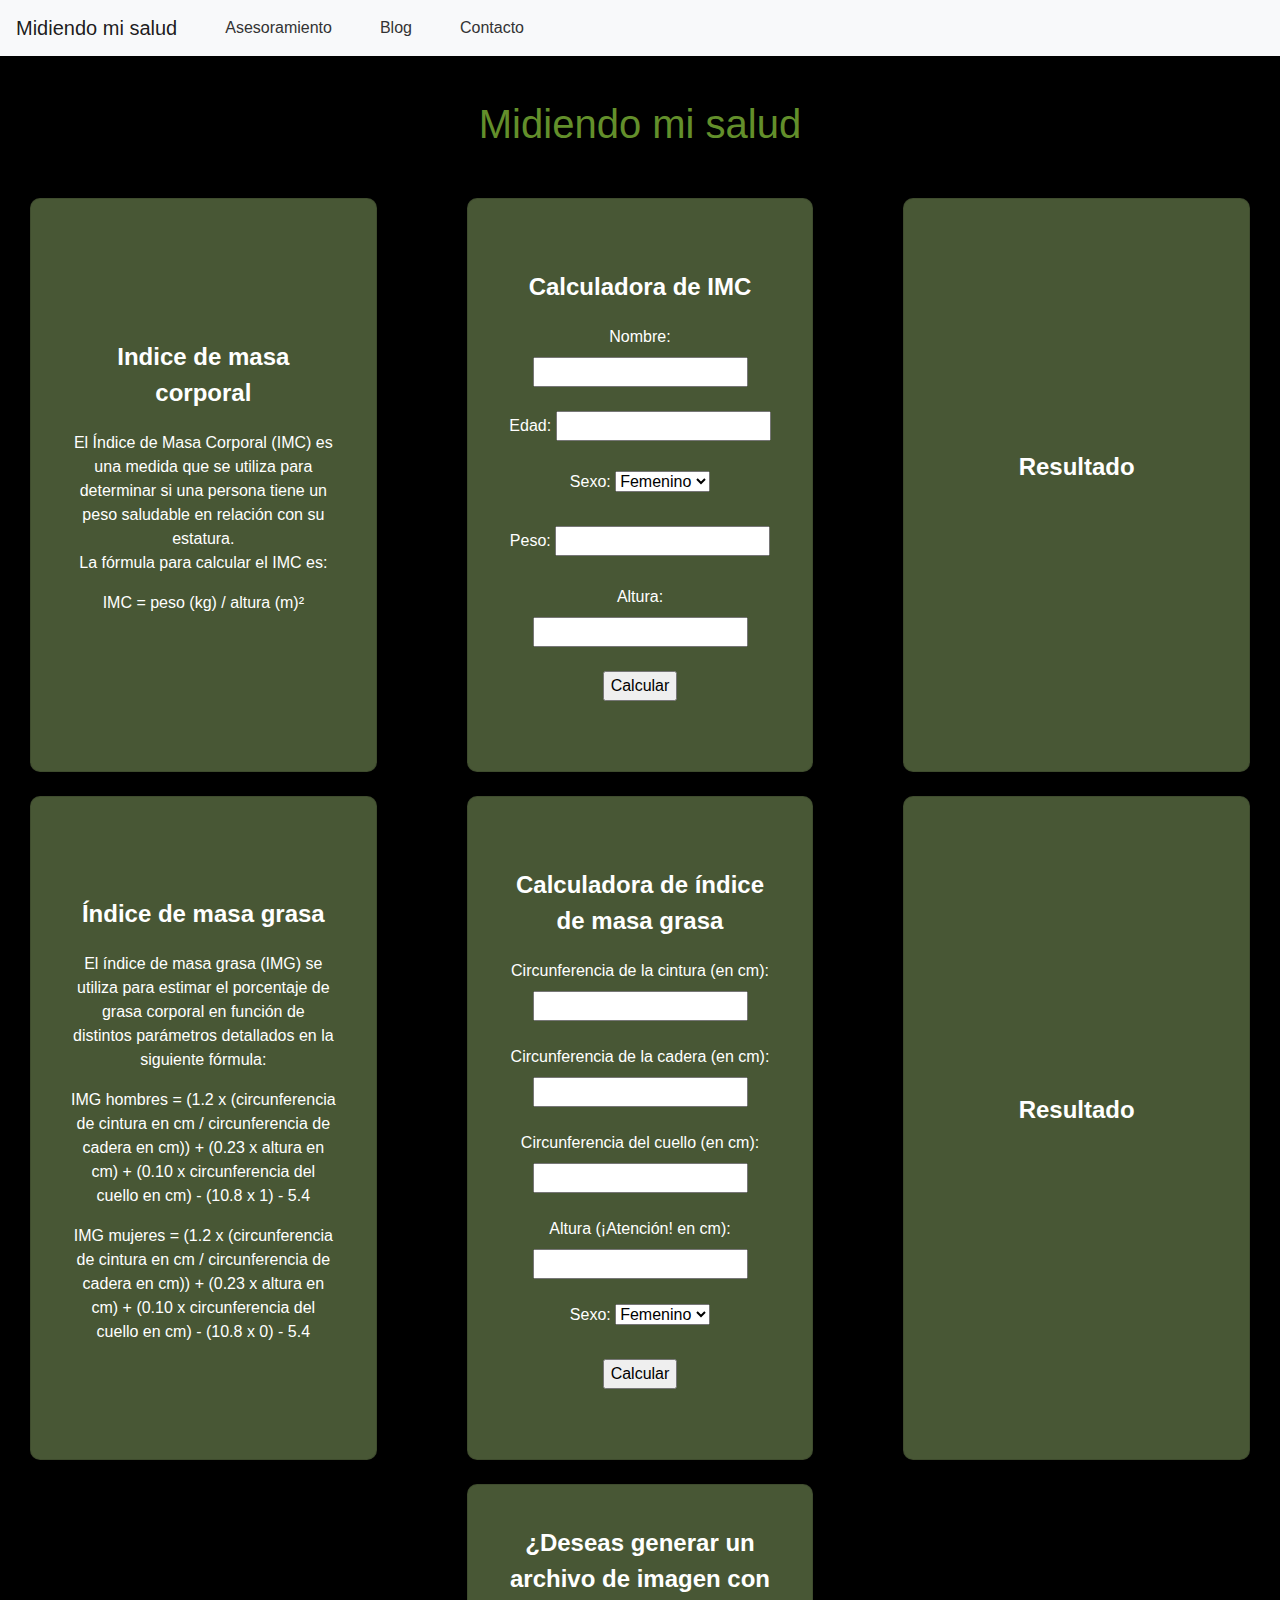
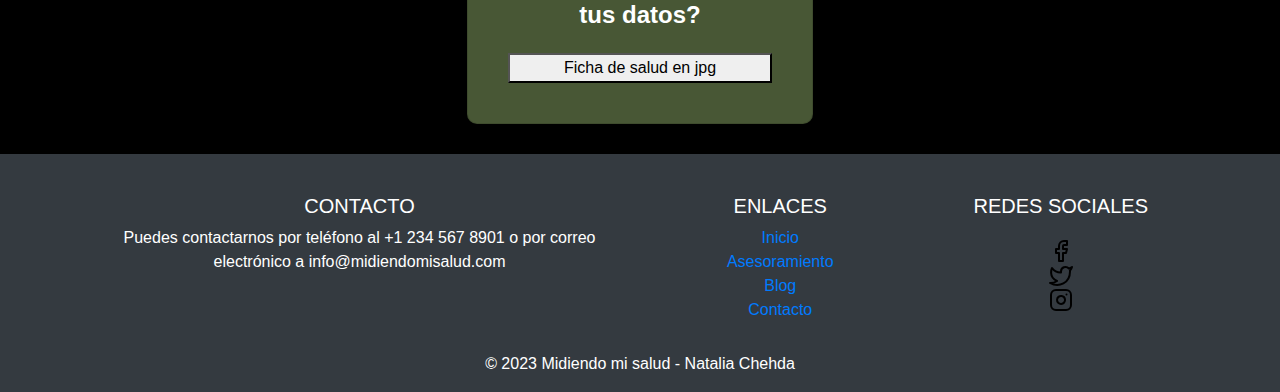
<file: index.html>
<!DOCTYPE html>
<html>
<head>
	<title>Midiendo mi salud - Calculadora de IMC y Porcentaje de grasa corporal</title>
	<meta charset="utf-8">
	<meta name="viewport" content="width=device-width, initial-scale=1">
	<link rel="stylesheet" href="https://maxcdn.bootstrapcdn.com/bootstrap/4.5.2/css/bootstrap.min.css">
    <link rel="stylesheet" href="./css/styles.css">
</head>
<body>
	<nav class="navbar navbar-expand-lg navbar-light bg-light">
		<a class="navbar-brand" href="index.html">Midiendo mi salud</a>
		<button class="navbar-toggler" type="button" data-toggle="collapse" data-target="#navbarNav" aria-controls="navbarNav" aria-expanded="false" aria-label="Toggle navigation">
			<span class="navbar-toggler-icon"></span>
		</button>
		<div class="collapse navbar-collapse" id="navbarNav">
			<ul class="navbar-nav">
			<li class="nav-item">
				<a class="nav-link" href="./pages/asesoramiento.html">Asesoramiento</a>
			</li>
			<li class="nav-item">
				<a class="nav-link" href="./pages/blog.html">Blog</a>
			</li>
			<li class="nav-item">
				<a class="nav-link" href="./pages/contacto.html">Contacto</a>
			</li>
			</ul>
		</div>
		</nav>
    <h1>Midiendo mi salud</h1>
	<div>
		<div class="row justify-content-between">
			<div class="col-md-4">
				<div class="card h-100">
					<div class="card-title">Indice de masa corporal</div>
					<p>El Índice de Masa Corporal (IMC) es una medida que se utiliza para determinar si una persona tiene un peso saludable en relación con su estatura.
					<br> La fórmula para calcular el IMC es:</p>
					<p>IMC = peso (kg) / altura (m)²</p>
				</div>
			</div>
			<div class="col-md-4">
				<div class="card h-100">
					<div class="card-title">Calculadora de IMC</div>
					<form>
						<label for="nombre">Nombre:</label>
						<input type="text" id="nombre" name="nombre"><br><br>
						
						<label for="edad">Edad:</label>
						<input type="text" id="edad" name="edad"><br><br>
						
						<label for="sexo">Sexo:</label>
						<select id="sexo" name="sexo">
						<option value="femenino">Femenino</option>
						<option value="masculino">Masculino</option>
						</select><br><br>
						
						<label for="peso">Peso:</label>
						<input type="text" id="peso" name="peso"><br><br>
						
						<label for="altura">Altura:</label>
						<input type="text" id="altura" name="altura"><br><br>
						<input type="submit" value="Calcular">
					</form>
				</div>
			</div>
			<div class="col-md-4">
				<div class="card h-100">
					<div class="card-title">Resultado</div>
					<p id="resultado"></p>
				</div>
			</div>
		</div>
		<div class="row justify-content-between mt-4">
			<div class="col-md-4">
				<div class="card h-100">
					<div class="card-title">Índice de masa grasa</div>
					<p>El índice de masa grasa (IMG) se utiliza para estimar el porcentaje de grasa corporal en función de distintos parámetros detallados en la siguiente fórmula:</p>
					<p>IMG hombres = (1.2 x (circunferencia de cintura en cm / circunferencia de cadera en cm)) + (0.23 x altura en cm) + (0.10 x circunferencia del cuello en cm) - (10.8 x 1) - 5.4</p>
					<p>IMG mujeres = (1.2 x (circunferencia de cintura en cm / circunferencia de cadera en cm)) + (0.23 x altura en cm) + (0.10 x circunferencia del cuello en cm) - (10.8 x 0) - 5.4</p>
				</div>
            </div>
			<div class="col-md-4">
				<div class="card h-100">
					<div class="card-title">Calculadora de índice de masa grasa </div>
					<form id="form2">
						<label for="circunferencia-cintura">Circunferencia de la cintura (en cm):</label>
						<input type="text" id="circunferencia-cintura" name="circunferencia-cintura"><br><br>
						
						<label for="circunferencia-cadera">Circunferencia de la cadera (en cm):</label>
						<input type="text" id="circunferencia-cadera" name="circunferencia-cadera"><br><br>
						
						<label for="circunferencia-cuello">Circunferencia del cuello (en cm):</label>
						<input type="text" id="circunferencia-cuello" name="circunferencia-cuello"><br><br>
						
						<label for="altura">Altura (¡Atención! en cm):</label>
						<input type="text" id="altura2" name="altura"><br><br>
						
						<label for="sexo">Sexo:</label>
						<select id="sexo2" name="sexo">
							<option value="0">Femenino</option>
							<option value="1">Masculino</option>
						</select><br><br>
						<input type="submit" value="Calcular">
					</form>
				</div>
			</div>
			<div class="col-md-4">
				<div class="card h-100">
					<div class="card-title">Resultado</div>
					<p id="resultado2"></p>
				</div>
			</div>
	</div>
	<div class="row justify-content-center mt-4">
		<div class="col-md-4 text-center mt-6">
			<div class="card">
				<div class="card-title">¿Deseas generar un archivo de imagen con tus datos?</div>
			<button id="btnImprimir">Ficha de salud en jpg</button>
			</div>
		</div>
	</div>
<script src="./scripts/main.js"></script>
<script src="https://ajax.googleapis.com/ajax/libs/jquery/3.5.1/jquery.min.js"></script>
<script src="https://cdnjs.cloudflare.com/ajax/libs/popper.js/1.16.0/umd/popper.min.js"></script>
<script src="https://maxcdn.bootstrapcdn.com/bootstrap/4.5.2/js/bootstrap.min.js"></script>
</body>
<footer class="footerIndex bg-dark text-white py-3">
	<div class="container p-4 text-center">
		<div class="row">
		<div class="col-lg-6 col-md-12 mb-4 mb-md-0">
			<h5 class="text-uppercase">Contacto</h5>
			<p>
			Puedes contactarnos por teléfono al +1 234 567 8901 o por correo electrónico a info@midiendomisalud.com
			</p>
		</div>
		<div class="col-lg-3 col-md-6 mb-4 mb-md-0">
			<h5 class="text-uppercase">Enlaces</h5>
			<ul class="list-unstyled mb-0">
			<li>
				<a href="index.html">Inicio</a>
			</li>
			<li>
				<a href="/pages/asesoramiento.html">Asesoramiento</a>
			</li>
			<li>
				<a href="/pages/blog.html">Blog</a>
			</li>
			<li>
				<a href="/pages/contacto.html">Contacto</a>
			</li>
			</ul>
		</div>
		<div  class="col-lg-3 col-md-6 mb-md-0">
			<h5 class="text-uppercase mb-0">Redes sociales</h5>
			<ul class=" social-icons list-unstyled">
			<li>
				<a href="https://www.facebook.com"> <img src="./images/facebook.svg" alt="icono facebook"></a>
			</li>
			<li>
				<a href="https://www.twitter.com"> <img src="./images/twitter.svg" alt="icono twitter"></a>
			</li>
			<li>
				<a href="https://www.instagram.com"> <img src="./images/instagram.svg" alt="icono instagram"></a>
			</li>
			</ul>
		</div>
		</div>
	</div>
	<div class="text-center">
		© 2023 Midiendo mi salud - Natalia Chehda
	</div>
</footer>
</html>
</file>
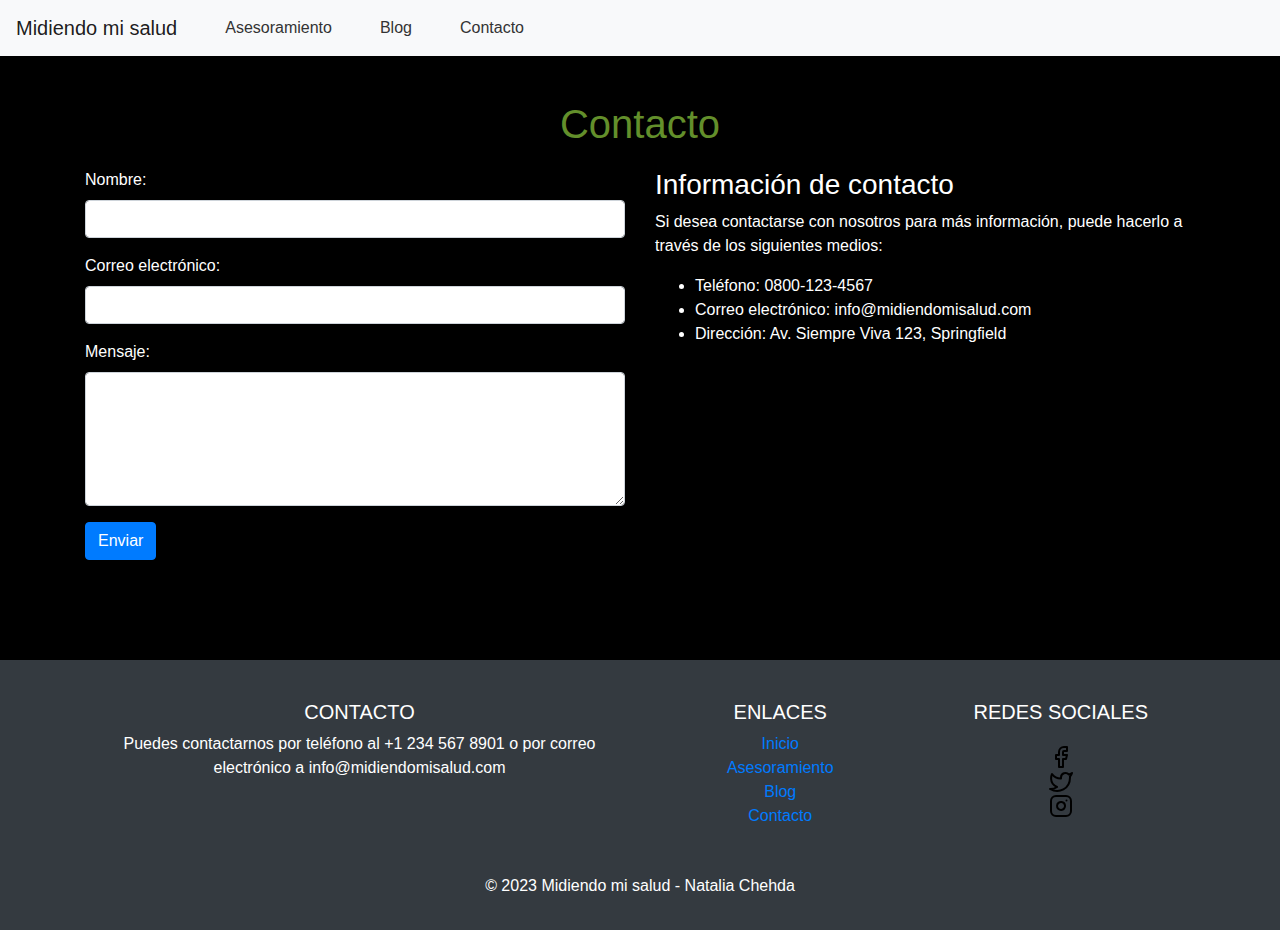
<file: pages/contacto.html>
<!DOCTYPE html>
<html>
<head>
	<title>Midiendo mi salud - Contacto</title>
	<meta charset="utf-8">
	<meta name="viewport" content="width=device-width, initial-scale=1">
	<link rel="stylesheet" href="https://maxcdn.bootstrapcdn.com/bootstrap/4.5.2/css/bootstrap.min.css">
	<link rel="stylesheet" href="/css/styles.css">
</head>
<body>
	<nav class="navbar navbar-expand-lg navbar-light bg-light">
		<a class="navbar-brand" href="/index.html">Midiendo mi salud</a>
		<button class="navbar-toggler" type="button" data-toggle="collapse" data-target="#navbarNav" aria-controls="navbarNav" aria-expanded="false" aria-label="Toggle navigation">
			<span class="navbar-toggler-icon"></span>
		</button>
		<div class="collapse navbar-collapse" id="navbarNav">
			<ul class="navbar-nav">
			<li class="nav-item">
				<a class="nav-link" href="/pages/asesoramiento.html">Asesoramiento</a>
			</li>
			<li class="nav-item">
				<a class="nav-link" href="/pages/blog.html">Blog</a>
			</li>
			<li class="nav-item">
				<a class="nav-link" href="/pages/contacto.html">Contacto</a>
			</li>
			</ul>
		</div>
	</nav>
	<h1>Contacto</h1>
	<div class="container">
		<div class="row">
			<div class="col-md-6">
				<form class="formContacto" id="formContacto">
					<div class="form-group">
						<label for="nombre">Nombre:</label>
						<input type="text" class="form-control" id="nombre" name="nombre">
					</div>
					<div class="form-group">
						<label for="email">Correo electrónico:</label>
						<input type="email" class="form-control" id="email" name="email">
					</div>
					<div class="form-group">
						<label for="mensaje">Mensaje:</label>
						<textarea class="form-control" id="mensaje" name="mensaje" rows="5"></textarea>
					</div>
					<button type="submit" class="btn btn-primary">Enviar</button>
				</form>
			</div>
			<div class="col-md-6">
				<h3>Información de contacto</h3>
				<p>Si desea contactarse con nosotros para más información, puede hacerlo a través de los siguientes medios:</p>
				<ul>
					<li>Teléfono: 0800-123-4567</li>
					<li>Correo electrónico: info@midiendomisalud.com</li>
					<li>Dirección: Av. Siempre Viva 123, Springfield</li>
				</ul>
			</div>
		</div>
	</div>
	<script src="https://ajax.googleapis.com/ajax/libs/jquery/3.5.1/jquery.min.js"></script>
	<script src="https://cdnjs.cloudflare.com/ajax/libs/popper.js/1.16.0/umd/popper.min.js"></script>
	<script src="https://maxcdn.bootstrapcdn.com/bootstrap/4.5.2/js/bootstrap.min.js"></script>
	<script src="/scripts/contact.js"></script>
</body>
<footer class="bg-dark text-white py-3">
	<div class="container p-4 text-center">
		<div class="row">
		<div class="col-lg-6 col-md-12 mb-4 mb-md-0">
			<h5 class="text-uppercase">Contacto</h5>
			<p>
			Puedes contactarnos por teléfono al +1 234 567 8901 o por correo electrónico a info@midiendomisalud.com
			</p>
		</div>
		<div class="col-lg-3 col-md-6 mb-4 mb-md-0">
			<h5 class="text-uppercase">Enlaces</h5>
			<ul class="list-unstyled mb-0">
			<li>
				<a href="/index.html">Inicio</a>
			</li>
			<li>
				<a href="asesoramiento.html">Asesoramiento</a>
			</li>
			<li>
				<a href="blog.html">Blog</a>
			</li>
			<li>
				<a href="contacto.html">Contacto</a>
			</li>
			</ul>
		</div>
		<div  class="col-lg-3 col-md-6 mb-4 mb-md-0">
			<h5 class="text-uppercase mb-0">Redes sociales</h5>
			<ul class=" social-icons list-unstyled">
			<li>
				<a href="https://www.facebook.com"> <img src="/images/facebook.svg" alt="icono facebook"></a>
			</li>
			<li>
				<a href="https://www.twitter.com"> <img src="/images/twitter.svg" alt="icono twitter"></a>
			</li>
			<li>
				<a href="https://www.instagram.com"> <img src="/images/instagram.svg" alt="icono instagram"></a>
			</li>
			</ul>
		</div>
		</div>
	</div>
	<div class="text-center p-3">
		© 2023 Midiendo mi salud - Natalia Chehda
	</div>
</footer>
</html>
</file>
<file: css/styles.css>
body {
  background-color: black;
  color: white;
}
/* El navbar*/
.navbar {
  position: fixed;
  top: 0;
  left: 0;
  right: 0;
  z-index: 9999;
  border-radius: 0;
}

.navbar-expand-lg .navbar-collapse {
  position: fixed;
  top: 56px;
  right: 0;
  left: 0;
  z-index: 9998;
  background-color: #ffffff;
  border: 1px solid #ddd;
  border-top: none;
  overflow: hidden;
  max-height: 0;
  transition: max-height 0.3s ease-out;
}

.navbar-expand-lg .navbar-collapse.show {
  max-height: 100vh;
}

.navbar-expand-lg .navbar-nav .nav-link {
  padding: 0.5rem 1rem;
  display: block;
  color: #333;
}

@media (min-width: 992px) {
  .navbar-expand-lg .navbar-collapse {
    position: static;
    background-color: transparent;
    border: none;
    max-height: none;
    transition: none;
    overflow: visible;
  }
  .navbar-expand-lg .navbar-nav {
    display: flex;
    align-items: center;
  }
  .navbar-expand-lg .navbar-nav .nav-item {
  margin-left: 1rem;
  }
}

/* Los elementos del cuerpo de las páginas*/

h1 {
  color: rgb(99, 143, 43);
  text-align: center;
  margin-bottom: 20px;
  margin-top: 100px;
}

.card {
  background-color: rgb(72, 87, 53);
  margin: 30px;
  padding: 40px;
  text-align: center;
  border-radius: 10px;
  box-shadow: 5px 5px 10px #000;
  display: flex;
  justify-content: center;
}

.card-title {
  font-size: 24px;
  font-weight: bold;
  margin-bottom: 20px;
}

@media (max-width: 1200px) {
.card {
  padding: 0px;
  margin: 10px;
}
}

@media (max-width: 992px) {
.col-md-4 {
  margin-bottom: 40px;
}
}

/*formulario de contacto*/
.formContacto {
  margin-bottom: 100px;
}

@media (max-width: 880px){
  .formContacto{
margin-bottom: 40px;
  }
}

/* Elementos del footer*/
.social-icons {
  margin-top: 20px;
}

.footerIndex {
  width: 100%;
}
</file>
